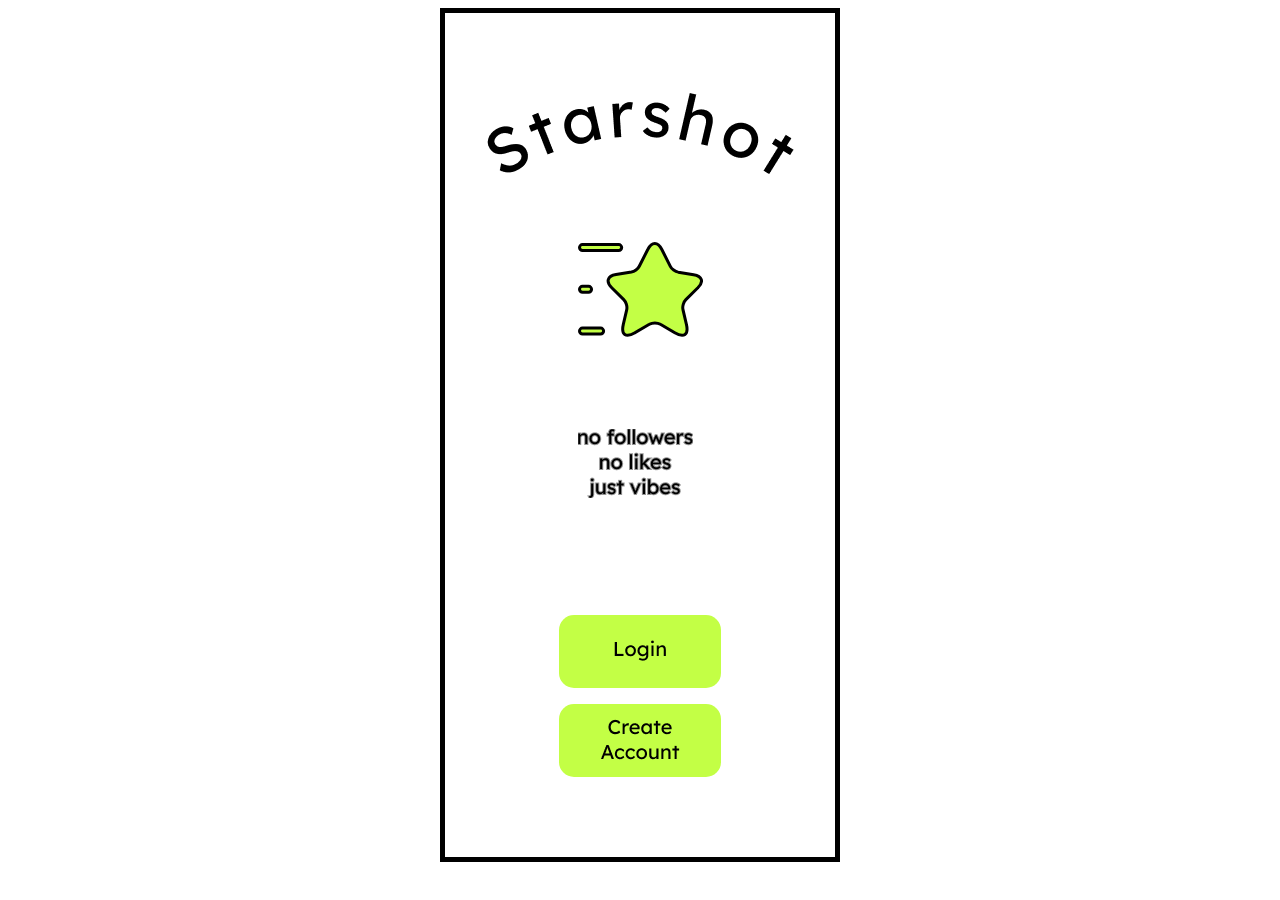
<file: index.html>
<!DOCTYPE html>
<html>

<head>
  <meta charset="utf-8">
  <meta name="viewport" content="width=device-width">
  <title>replit</title>
  <link href="style.css" rel="stylesheet" type="text/css" />
</head>

<body>
<div class="frame">
  <div class="title-box">
<img src="Group.png">
  </div>
  <div class=starhome>
    <img src="stari.svg" id='mo'>
    <img src="htext.png" id='ko'>
  </div>
  <div class='ids'>
<button class="lo" onclick="document.location='login.html'"><img src=Login.png></button>
    <button class="lo" onclick="document.location='create.html'"><img src=create.png></button>
  </div> 
  </div>
  <script src="script.js"></script>
  <script src="https://replit.com/public/js/replit-badge-v2.js" theme="dark" position="bottom-right"></script>
</body>

</html>
</file>
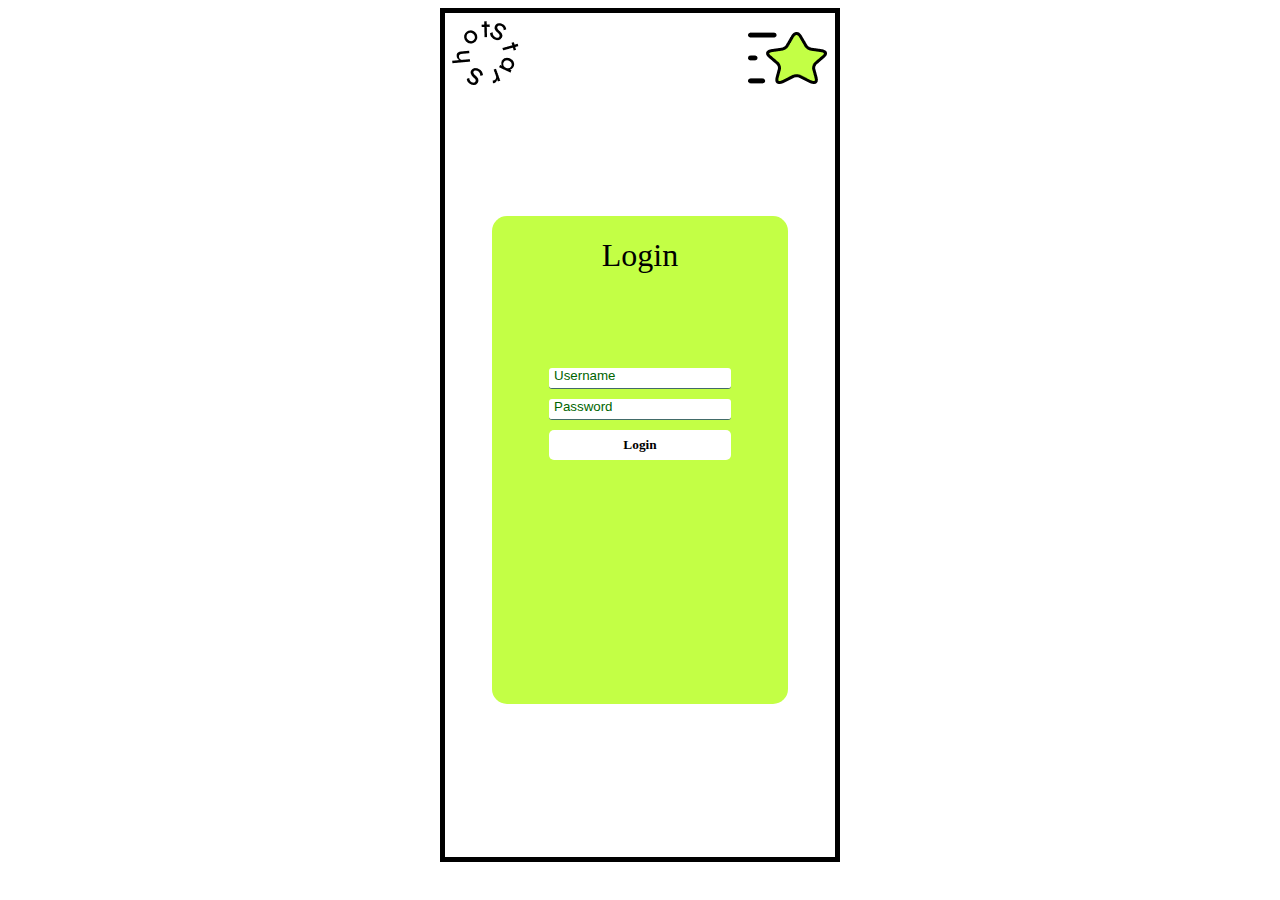
<file: login.html>
<!DOCTYPE html>
<html>

<head>
  <meta charset="utf-8">
  <meta name="viewport" content="width=device-width">
  <title>replit</title>
  <link href="style.css" rel="stylesheet" type="text/css" />
</head>

<body>
  <div class="frame">
    <div class="homebar">
  <img src="StarShot.png">
      
  <button class="buh" onclick="document.location='index.html'"><img src="smallstar.png"></button>
      
    </div>
    <div class="login-rect">
        <main id="main-holder">
    <h1 class="login-namel">Login</h1>
    
    <div id="login-error-msg-holder">
      <p id="login-error-msg">Invalid username <span id="error-msg-second-line">and/or password</span></p>
    </div>
    
    <form id="login-form">
      <input type="text" name="username" id="username-field" class="login-form-field" placeholder="Username" class="login-namel">
      <input type="password" name="password" id="password-field" class="login-form-field" placeholder="Password" class="login-namel">
      <input type="submit" value="Login" id="login-form-submit" class="login-namel">
    </form>
  
  </main>
    </div>
  </div>
  <script src="script.js"></script>
  <script src="https://replit.com/public/js/replit-badge-v2.js" theme="dark" position="bottom-right"></script>
</body>

</html>
</file>
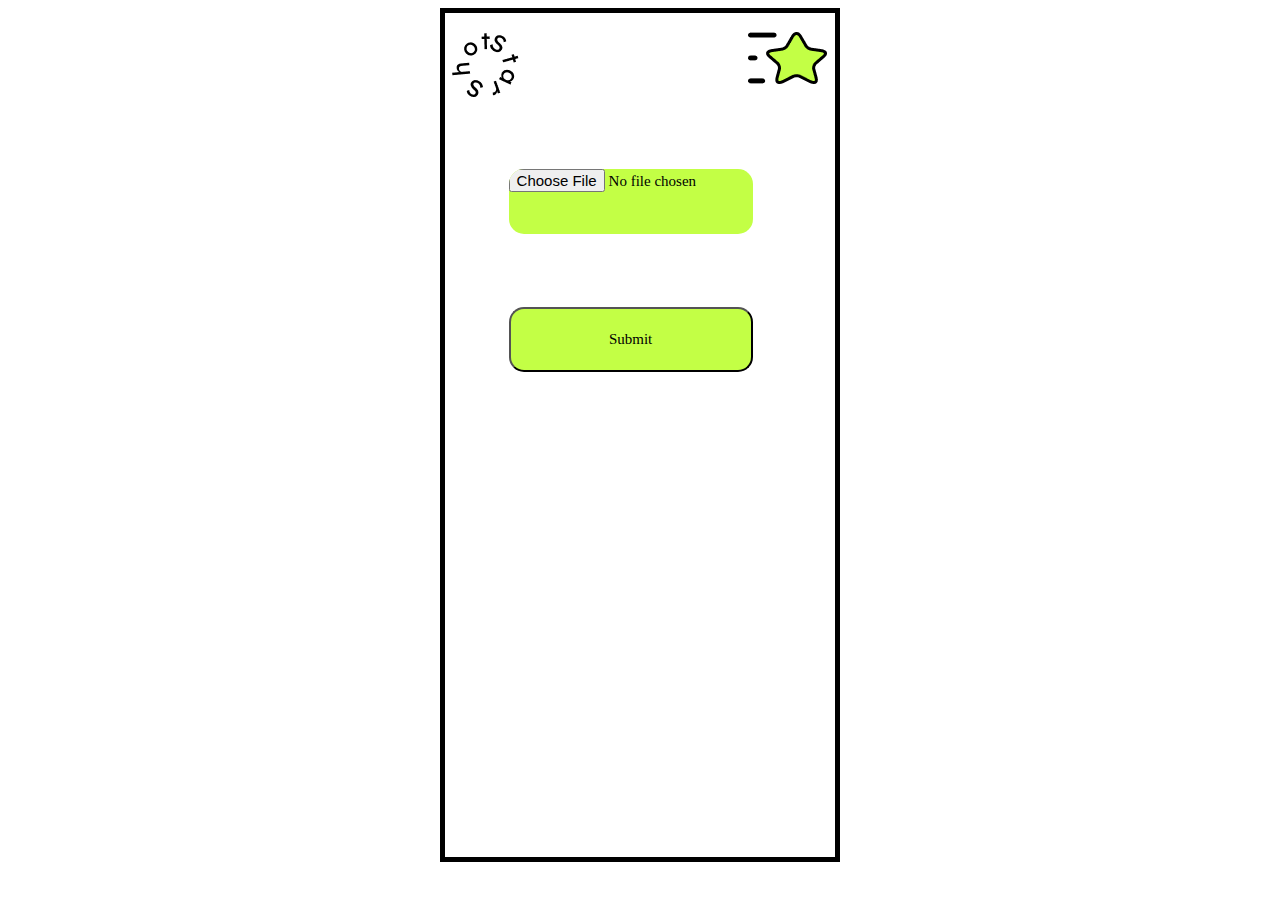
<file: send-page.html>
<!DOCTYPE html>
<html>

<head>
  <meta charset="utf-8">
  <meta name="viewport" content="width=device-width">
  <title>replit</title>
  <link href="css-2.css" rel="stylesheet" type="text/css" />
</head>

<body>
<div class="frame">
<div class="homebar">
  <img src="StarShot.png" id='char'>
      
  <button class="buh" onclick="document.location='index.html'"><img src="smallstar.png"></button>
    </div>
  <div id="submitles">
    <form action="/action_page.php" id="doll">
  <input type="file" id="myFile" name="filename" class="buttons" id="fu" onclick='dewy()'>
  <input type="submit" class="buttons" id="lo">
</form>
  </div>
  </div>
  <script src="script.js"></script>
  <script src="https://replit.com/public/js/replit-badge-v2.js" theme="dark" position="bottom-right"></script>
</body>
</html>
</file>
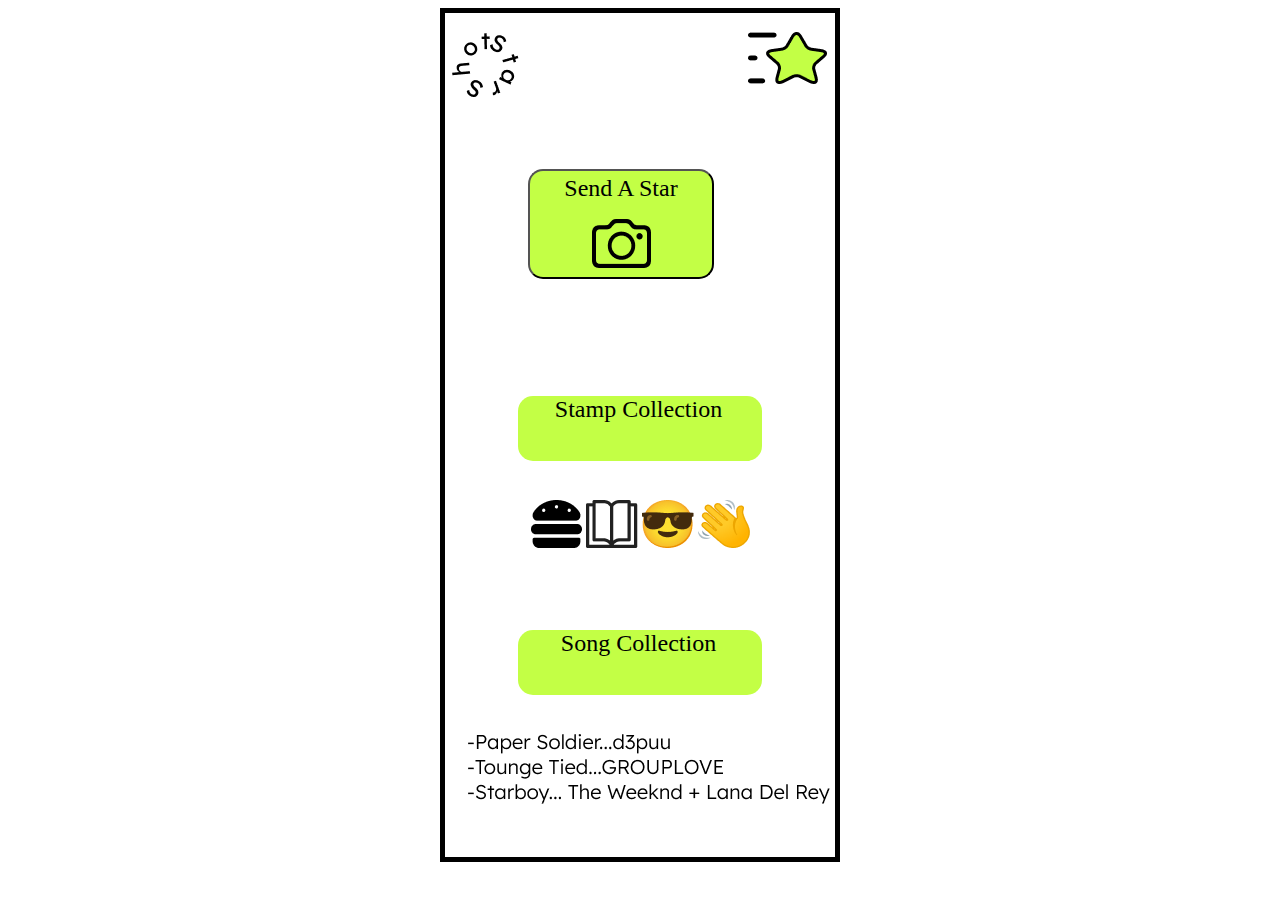
<file: send.html>
<!DOCTYPE html>
<html>

<head>
  <meta charset="utf-8">
  <meta name="viewport" content="width=device-width">
  <title>replit</title>
  <link href="style.css" rel="stylesheet" type="text/css" />
</head>

<body>
<div class="frame">
<div class="homebar">
  <img src="StarShot.png" id='char'>
      
  <button class="buh" onclick="document.location='index.html'"><img src="smallstar.png"></button>
    </div>
  <button class="send-a-star" onclick="document.location='send-page.html'">Send A Star<img src="Camera.png" id="stupid-pic"></button>
  <div id="buttons">
    <p class="button-font">Stamp Collection</p>
  </div>
  <div id="stamp-collection"> 
  <img src="burger.png">
  <img src="book.png">
  <img src="cool.png">
  <img src="wave.png">  
  </div>
  <div id="buttonss">
    <p class="button-font">Song Collection</p>
  </div>
  <div id="song-collection">
  <img src="song-names.png">
  </div>
  </div>
  <script src="script.js"></script>
  <script src="https://replit.com/public/js/replit-badge-v2.js" theme="dark" position="bottom-right"></script>
</body>
</html>
</file>
<file: style.css>
html {
  height: 100%;
  width: 100%;
}
.frame{
width: 390px;
height: 844px;
background: #FFF;
margin-left: auto;
margin-right: auto;
border:5px solid;
}
.title-box{
width: 342.068px;
height: 120.796px;
flex-shrink: 0;
margin-top:15%;
margin-left: auto;
margin-right: auto;

}
.starhome{
width: 125px;
height: 94.762px;
flex-shrink:0;
margin-left: auto;
margin-right: auto;
}
#mo{
  margin-top:40%;
}
#ko{
  margin-top:70%;
}
.ids{
  width: 162px;
height: 73px;
flex-shrink: 0;
  margin-top:80%;
  margin-left: auto;
margin-right: auto;
}
.lo{
margin-top:10%;
  border-radius:15px;
  border-color: transparent;
  width: 162px;
height: 73px;
flex-shrink: 0;
  background-color: #C3FF45;
}
.homebar{
  display:inline;
  margin:0 auto;
}
#char{
  float:left;
  margin-top:3%;
}
.buh{
  background-color: transparent;
  border-color:transparent;
  width: auto;
  height: 52px;
  flex-shrink: 0;
  margin: 0 auto;
  display:inline;
  float:right;
  margin-top:4%;
}
.login-rect{
width: 296px;
height: 488px;
flex-shrink: 0;
border-radius: 15px;
background: #C3FF45;
margin-left:auto;
margin-right:auto;
margin-top:30%;
}

#main-holder {
  display: grid;
  justify-items: center;
  align-items: center;
}

#login-error-msg-holder {
  width: 100%;
  height: 100%;
  display: grid;
  justify-items: center;
  align-items: center;
}

#login-error-msg {
  width: 23%;
  text-align: center;
  margin: 0;
  padding: 5px;
  font-size: 12px;
  font-weight: bold;
  color: #8a0000;
  border: 1px solid #8a0000;
  background-color: #e58f8f;
  opacity: 0;
}
.login-namel{
  font-family: Lexend;
  font-weight: 400;
  line-height:normal;

}
#error-msg-second-line {
  display: block;
}

#login-form {
  align-self: flex-start;
  display: grid;
  justify-items: center;
  align-items: center;
}

.login-form-field::placeholder {
  color: darkgreen;
}

.login-form-field {
  border: none;
  border-bottom: 1px solid #426b69;
  margin-bottom: 10px;
  border-radius: 3px;
  outline: none;
  padding: 0px 0px 5px 5px;
}

#login-form-submit {
  width: 100%;
  padding: 7px;
  border: none;
  border-radius: 5px;
  color: black;
  font-weight: bold;
  background-color: #ffffff;
  cursor: pointer;
  outline: none;
}
.send-a-star{
width: 186px;
height: 110px;
flex-shrink: 0;
background-color: #C3FF45;
border-radius:15px;
margin-left:auto;
margin-right:auto;
margin-top:40%;
color: #000;
text-align: center;
font-family: Lexend;
font-size: 24px;
font-style: normal;
font-weight: 400;
line-height: normal;
}
#stupid-pic{
  margin-top:10%;
}
#buttons{
width: 244px;
height: 65px;
flex-shrink: 0;
border-radius: 15px;
background: #C3FF45;
margin-left:auto;
margin-right:auto;
margin-top:30%;
}
.button-font{
width: 241px;
height: 38px;
flex-shrink: 0;
color: #000;
text-align: center;
font-family: Lexend;
font-size: 24px;
font-style: normal;
font-weight: 400;
line-height: normal;
margin-top:10%;
}
#buttonss{
width: 244px;
height: 65px;
flex-shrink: 0;
border-radius: 15px;
background: #C3FF45;
margin-right:auto;
margin-left:auto;
margin-top:20%;
}
#stamp-collection{
  margin-left:22%;
  margin-top:10%;
  align-items: center;
}
#song-collection{
  margin-left:6%;
  margin-top:10%;
}
</file>
<file: css-2.css>
html {
  height: 100%;
  width: 100%;
}
.frame{
width: 390px;
height: 844px;
background: #FFF;
margin-left: auto;
margin-right: auto;
border:5px solid;
}
.homebar{
  display:inline;
  margin:0 auto;
}
#char{
  float:left;
  margin-top:3%;
}
.buh{
  background-color: transparent;
  border-color:transparent;
  width: auto;
  height: 52px;
  flex-shrink: 0;
  margin: 0 auto;
  display:inline;
  float:right;
  margin-top:4%;
}
#submitles{
  margin-top:40%;
  margin-left:7%;
  margin-right:auto;
}
.buttons{
  width: 244px;
height: 65px;
flex-shrink: 0;
  border-radius: 15px;
background: #C3FF45;
  margin-right:auto;
  margin-left:10%;
  text-align: center;
  font-family: Lexend ;
  font-size:15px;
}
 #lo{
   margin-top:20%;
 }
</file>
